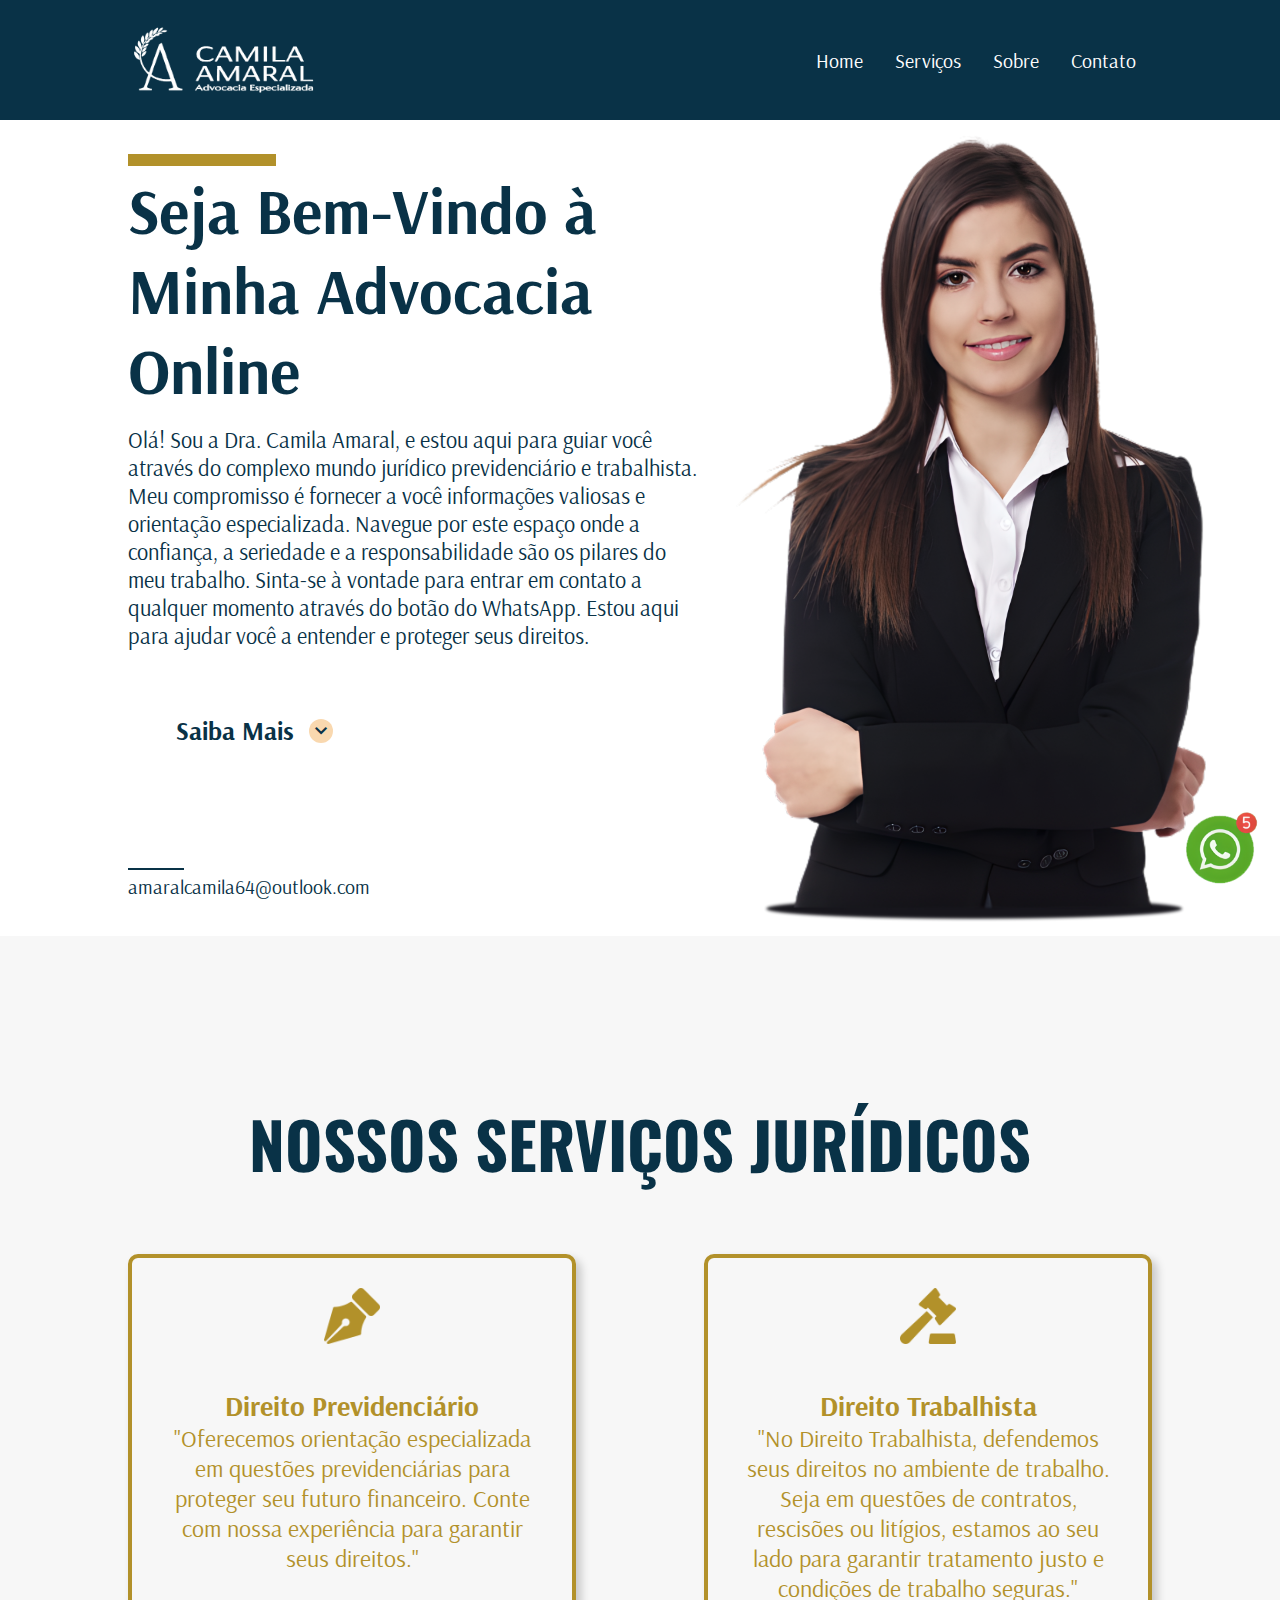
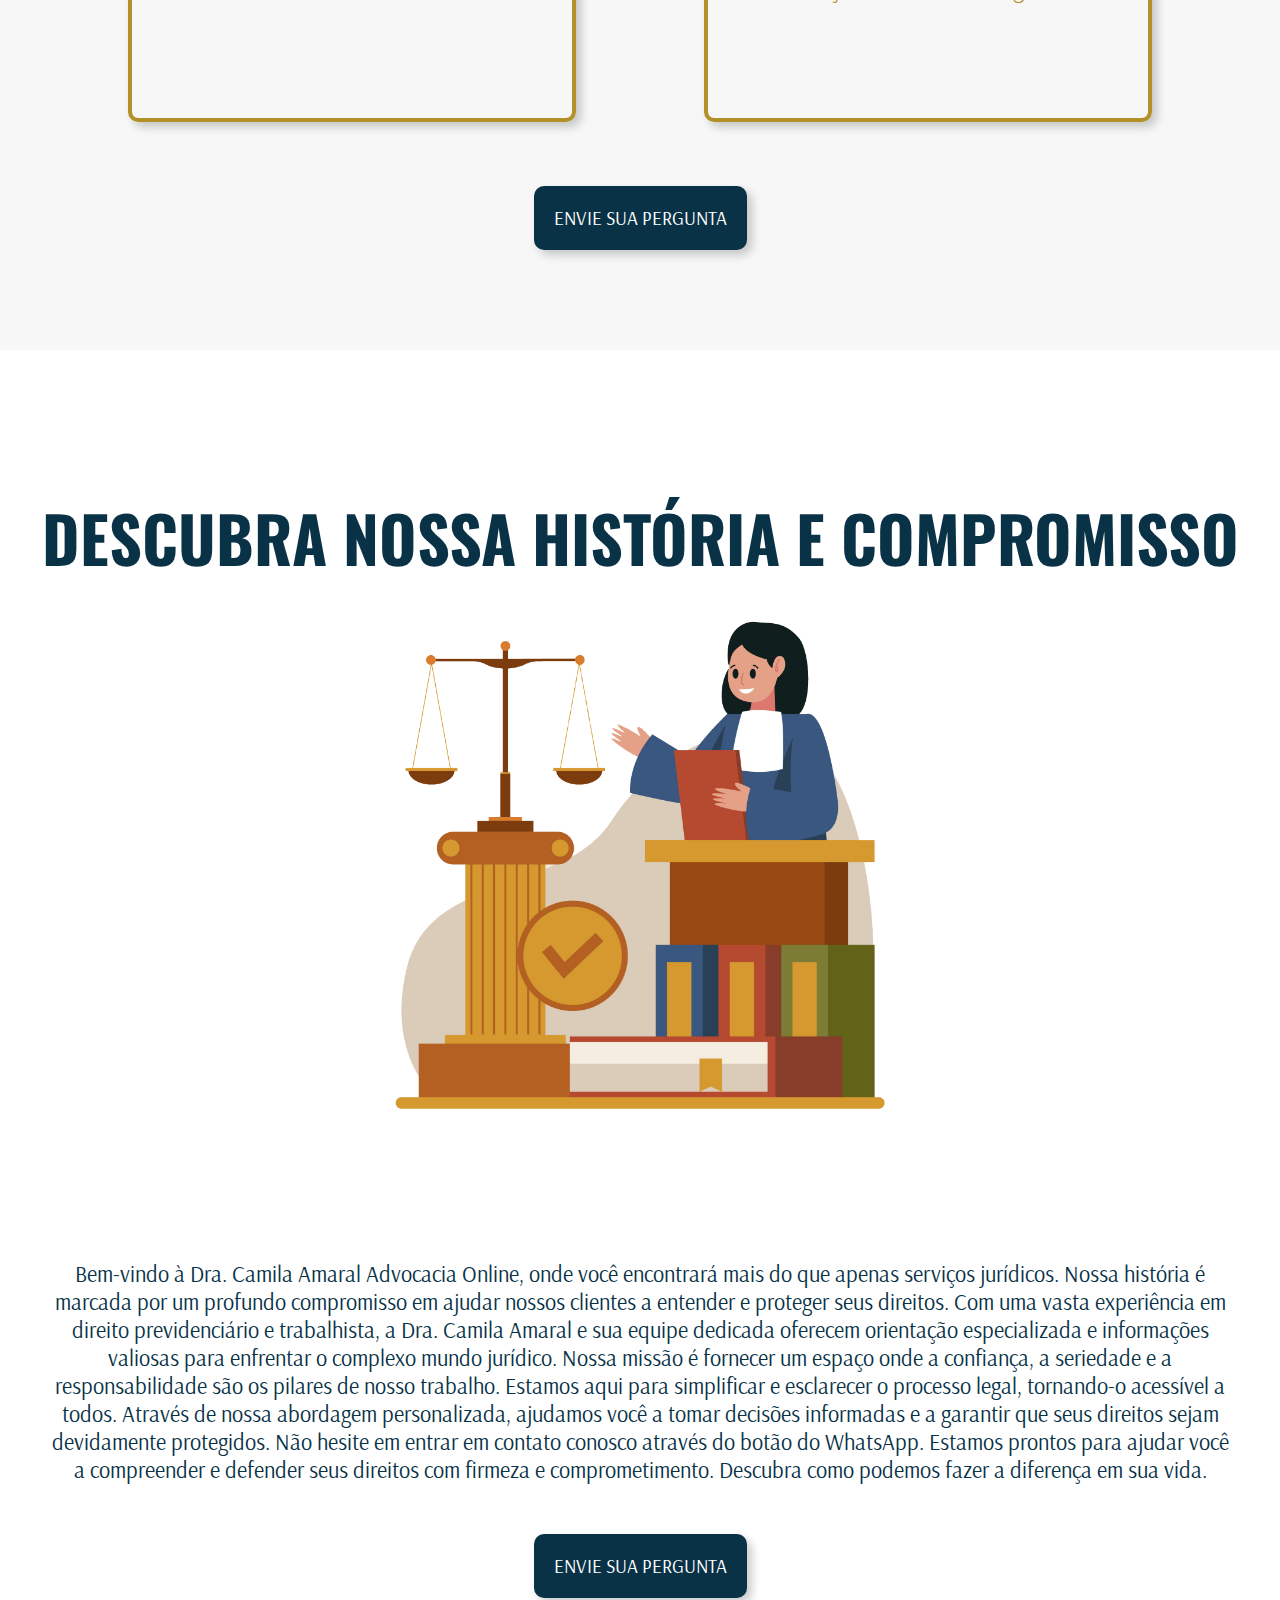
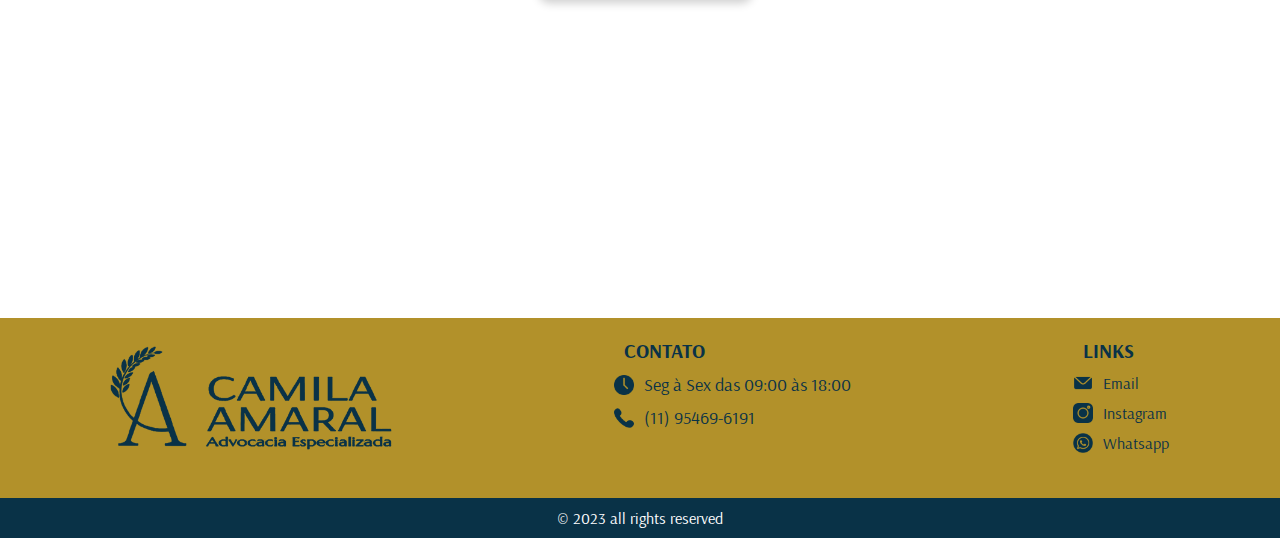
<file: index.html>
<!DOCTYPE html>
<html lang="pt-br">
<head>
    <meta charset="UTF-8">
    <meta name="viewport" content="width=device-width, initial-scale=1.0">
    <meta name="description" content="Um site para Advocacia">
    <meta name="keywords" content="Advocacia online, Advogado online, Serviços Jurídicos online, site de advogado, Advogado especializado em previdenciário, Advogado especializado em trabalhista, Consultoria jurídica online, Advogado de direito previdenciário, Advogado de direito trabalhista, Contato com advogado online, Advogados">
    <link rel="stylesheet" href="css/styles.css">
    <title>Dra. Camila Amaral</title>
</head>


<body>

    <div class="global">

        <header>
            <nav class="container">      
                <img class="logo" src="img/logo-branco.png" alt="Logo DRA. Camila Amaral">
                <div class="mobile-menu">
                <div class="line1"></div>
                <div class="line2"></div>
                <div class="line3"></div>
                </div>
                <div class="menu">
                    <ul>
                        <li><a class="menu-b" href="#">Home</a></li>
                        <li><a class="menu-b" href="#servico">Serviços</a></li>
                        <li><a class="menu-b" href="#sobre">Sobre</a></li>
                        <li><a class="menu-b" href="#contato">Contato</a></li> 
                    </ul>
                </div>
            </nav>
        </header>
        
        <main>
            <section class="home">
                    <div class="inicio">
                        <h2 class="custom-h2">Seja Bem-Vindo à Minha Advocacia Online</h2>
                        <p>Olá! Sou a Dra. Camila Amaral, e estou aqui para guiar você através do complexo mundo jurídico previdenciário e trabalhista. Meu compromisso é fornecer a você informações valiosas e orientação especializada. Navegue por este espaço onde a confiança, a seriedade e a responsabilidade são os pilares do meu trabalho. Sinta-se à vontade para entrar em contato a qualquer momento através do botão do WhatsApp. Estou aqui para ajudar você a entender e proteger seus direitos.</p>
                        <a href="#sobre" class="saiba m-btn">Saiba Mais <span class="material-symbols-outlined bolinha">expand_more </span></a>                
                        <h3 class="email-dra">amaralcamila64@outlook.com</h3>
                    </div>

                    <div class="inicio-b">
                        <img class="imgc" src="img/advogada-c.png" alt="Advogada vestida de forma profissional">
                    </div>

            </section>
            
            <section id="servico" class="servico">
                <h2>Nossos Serviços Jurídicos</h2>
                <div class="servico-b">
                    <div class="card-a">
                        <img class="img-servico" src="img/caneta.png" alt="Icone de uma caneta">
                        <div class="card-text">
                            <h3>Direito Previdenciário</h3>
                            <p> "Oferecemos orientação especializada em questões previdenciárias para proteger seu futuro financeiro. Conte com nossa experiência para garantir seus direitos."</p>
                        </div>
                        <div class="text-oculto">
                            <h3>Assistência Completa em Previdência Social</h3>
                            <p>"Nossa experiência em Direito Previdenciário se traduz em assistência completa. Oferecemos consultoria e representação em uma ampla gama de questões previdenciárias. De pensões a aposentadorias, estamos aqui para proteger seus direitos financeiros."</p>
                        </div>
                    </div>
                    <div class="card-b">
                        <img class="img-servico" src="img/martelo.png" alt="Icone de um martelo">
                        <div class="card-text">
                            <h3>Direito Trabalhista</h3>
                            <p>"No Direito Trabalhista, defendemos seus direitos no ambiente de trabalho. Seja em questões de contratos, rescisões ou litígios, estamos ao seu lado para garantir tratamento justo e condições de trabalho seguras."</p>
                        </div>
                        <div class="text-oculto">
                            <h3>Protegendo Seus Direitos no Trabalho</h3>
                            <p>"Nossa experiência em Direito Trabalhista abrange desde negociações contratuais até a resolução de disputas. Confie em nossa equipe dedicada para lutar por seus direitos e segurança no local de trabalho."</p>
                        </div>
                    </div>
                </div>
                <a class="contact-btn" style="text-decoration: none;" href="contato.html" target="_blank">ENVIE SUA PERGUNTA</a>
            </section>
            
            <section id="sobre" class="sobre">
                    <h2>Descubra Nossa História e Compromisso</h2>            
                    <div class="sobre-b">
                        <div class="img-direito">
                            <img src="img/direito-img.png" alt="Mulher advogada atrás de um palanque, segurando uma balança, com pilhas de processos e documentos próximos, no contexto de um cenário jurídico" >   
                        </div> 
                        <div class="paragrafo">           
                            <p>Bem-vindo à Dra. Camila Amaral Advocacia Online, onde você encontrará mais do que apenas serviços jurídicos. Nossa história é marcada por um profundo compromisso em ajudar nossos clientes a entender e proteger seus direitos.

                                Com uma vasta experiência em direito previdenciário e trabalhista, a Dra. Camila Amaral e sua equipe dedicada oferecem orientação especializada e informações valiosas para enfrentar o complexo mundo jurídico. Nossa missão é fornecer um espaço onde a confiança, a seriedade e a responsabilidade são os pilares de nosso trabalho.
                                
                                Estamos aqui para simplificar e esclarecer o processo legal, tornando-o acessível a todos. Através de nossa abordagem personalizada, ajudamos você a tomar decisões informadas e a garantir que seus direitos sejam devidamente protegidos.
                                
                                Não hesite em entrar em contato conosco através do botão do WhatsApp. Estamos prontos para ajudar você a compreender e defender seus direitos com firmeza e comprometimento. Descubra como podemos fazer a diferença em sua vida.</p>
                        </div> 
                    </div>
                    <a class="contact-btnb" style="text-decoration: none;" href="contato.html" target="_blank">ENVIE SUA PERGUNTA</a>
            </section>

        </main>

        <footer id="contato">
            <div id="footer_content"> 
                <img class="logo-b" src="img/logo-azul.png" alt="Logo DRA. Camila Amaral">                       
                <div class="contato-info">
                    <h4 class="sub-titulo">CONTATO</h4>
                    <div class="contato-item">
                        <img class="contato-icons" src="img/relogio.png" alt="Icone de um relogio">
                        <p class="contato-text">Seg à Sex das 09:00 às 18:00</p>
                    </div>
                    <div class="contato-item">
                        <img class="contato-icons" src="img/telefone.png" alt="Icone de um telefone">
                        <p class="contato-text">(11) 95469-6191</p>
                    </div>
                </div> 

                <div class="links-social">
                    <h4 class="sub-titulo">LINKS</h4>
                    <div class="link-social-item">
                        <a style="text-decoration: none;" href="contato.html" target="_blank">
                            <img class="link-icons" src="img/e-mail.png" alt="Icone de um envelope">
                            <p class="link-text">Email</p>
                        </a>
                    </div>
                    <div class="link-social-item">
                        <a style="text-decoration: none;" href="https://www.instagram.com/ca.amaraal/" target="_blank">
                            <img class="link-icons" src="img/instagram.png" alt="Icone do Instagram">
                            <p class="link-text">Instagram</p>
                        </a>
                    </div>
                    <div class="link-social-item">
                        <a style="text-decoration: none;" href="https://api.whatsapp.com/send?phone=5511954696191&text=Ol%C3%A1%20peguei%20seu%20contato%20no%20site!" target="_blank">
                            <img class="link-icons" src="img/whatsapp.png" alt="Icone do Whatsapp">
                            <p class="link-text">Whatsapp</p>
                        </a>
                    </div>
                </div>
            </div>
            <div id="footer_copyright">
                &#169
                2023 all rights reserved
            </div>
        </footer>
        <a class="whatsapp-contato" href="https://api.whatsapp.com/send?phone=5511954696191&text=Ol%C3%A1%20peguei%20seu%20contato%20no%20site!" target="_blank"><img src="img/whatsapp-contato.png" alt="Icone do whatsapp"></a>

        <script src="Js/mobileMenu.js"></script>

    </div>

</body>

</html>
</file>
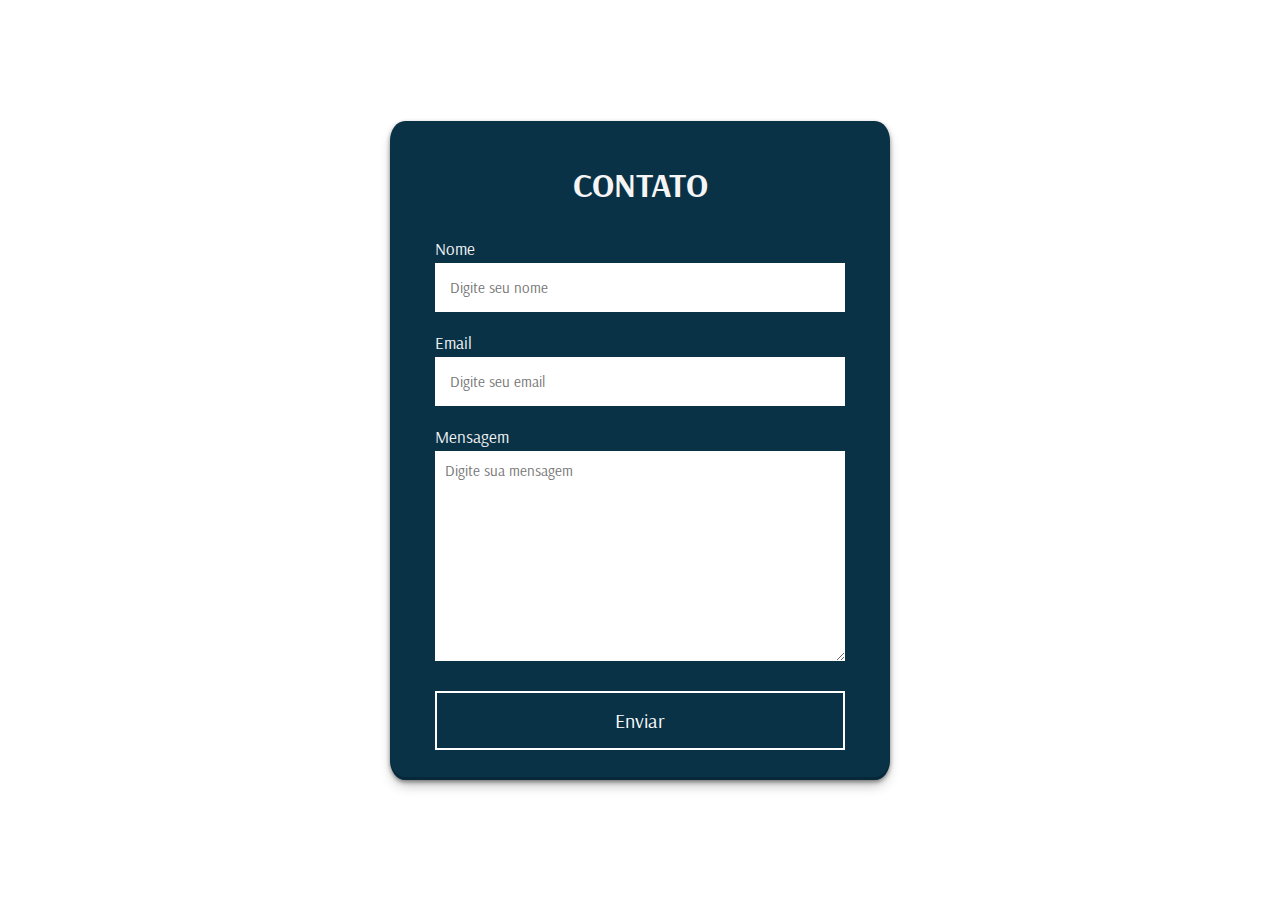
<file: contato.html>
<!DOCTYPE html>
<html lang="en">
<head>
    <meta charset="UTF-8">
    <meta http-equiv="X-UA-Compatible" content="IE=edge">
    <meta name="viewport" content="width=device-width, initial-scale=1.0">
    <link rel="stylesheet" href="css/formulario-contato.css">
    <title>Formulário</title>
</head>
<body>
    <section>
        <h2>CONTATO</h2>
        <form action="https://api.staticforms.xyz/submit" method="post">
            <label>Nome</label>
            <input type="text" name="name" placeholder="Digite seu nome" autocomplete="off" required>
            <label>Email</label>
            <input type="email" name="email" placeholder="Digite seu email" autocomplete="off" required>
            <label>Mensagem</label>
            <textarea name="message" cols="30" rows="10" placeholder="Digite sua mensagem" required></textarea>
            <button type="submit">Enviar</button>

            <input type="hidden" name="accessKey" value="1fba8ad1-734d-4cd5-b51c-0717eb5ba79a">
            <input type="hidden" name="redirectTo" value="http://127.0.0.1:5500/obrigado.html">
        </form>
    </section>
</body>
</html>
</file>
<file: css/styles.css>
/*=== TIPOGRAFIA ===*/  

@import url('https://fonts.googleapis.com/css2?family=Arsenal:ital,wght@0,400;0,700;1,400;1,700&family=Marcellus&family=Oswald:wght@200;300;400;500;600;700&display=swap');

/*=== SYMBOLS ===*/

@import url('https://fonts.googleapis.com/css2?family=Material+Symbols+Outlined:opsz,wght,FILL,GRAD@20..48,100..700,0..1,-50..200');

/*=== GLOBAL ===*/

@import url('/css/global.css');

/*=== HEADER ===*/

@import url('/css/head.css');

/*=== SECTION HOME ===*/

@import url('/css/section-home.css');

/*=== SECTION SERVIÇO ===*/

@import url('/css/section-servico.css');

/*=== SECTION SOBRE ===*/

@import url('/css/section-sobre.css');

/*=== FOOTER ===*/

@import url('/css/footer.css');

/*=== BOTÂO DO WHATSAPP FLUTUANTE ===*/

@import url('/css/botãoWhatsapp.css');
</file>
<file: css/formulario-contato.css>
@import url('https://fonts.googleapis.com/css2?family=Arsenal:ital,wght@0,400;0,700;1,400;1,700&family=Marcellus&display=swap');

* {
    margin: 0;
    padding: 0;
    box-sizing: border-box;
    font-family: 'Arsenal', sans-serif;
}

body{
    display: flex;
    align-items: center;
    justify-content: center;
    min-height: 100vh;
}
section{
    display: flex;
    align-items: center;
    justify-content: center;
    flex-direction: column;
    padding: 10px 45px;
    background: #093247;
    width: 500px;
    box-shadow: rgba(0, 0, 0, 0.4) 0px 2px 4px, rgba(0, 0, 0, 0.3) 0px 7px 13px -3px, rgba(0, 0, 0, 0.2) 0px -3px 0px inset;
    border-radius: 3%;
}
section h2{
    color: #f5f5f5;
    font-size: 2.1rem;
    margin: 2rem;
}
section form{
    display: flex;
    flex-direction: column;
    width: 100%;
}
form label{
    color: #f5f5f5;
    font-size: 17px;
    margin-bottom: 4px;
}
form input{
    padding: 15px;
    outline: none;
    border: 0;
    margin-bottom: 20px;
    font-size: 15px;
    transition: all 0.5s;
}
form input:focus{
    border-radius: 16px;
}
form textarea{
    padding: 10px;
    outline: none;
    border: 0;
    font-size: 15px;
    margin-bottom: 30px;
    transition: all 0.5s;
}
form textarea:focus{
    border-radius: 16px;
}
form button{
    padding: 15px;
    cursor: pointer;
    font-size: 20px;
    background: transparent;
    border: 2px solid white;
    color: white;
    transition: all 1s;
    margin-bottom: 20px;
}
form button:hover{
    background-color: white;
    color: #093247;
    border-radius: 16px;
}

/*Página do Obrigado*/

.main{
   display: flex;
   align-items: center;
   justify-content: center;
   background: white;
   flex-direction: column;
}
.text{
    font-size: 60px;
    color: #093247;
    margin-bottom: 30px;
}
.paragrafo{
    color: #093247;
    margin-bottom: 50px;
    font-size: 20px;
}
.btn{
    padding: 15px 55px;
    background: white;
    border: 2px solid #093247;
    text-decoration: none;
    color: #101026;
    font-size: 24px;
    transition: all 0.5s;
}
.btn:hover{
    border-radius: 16px;
}
</file>
